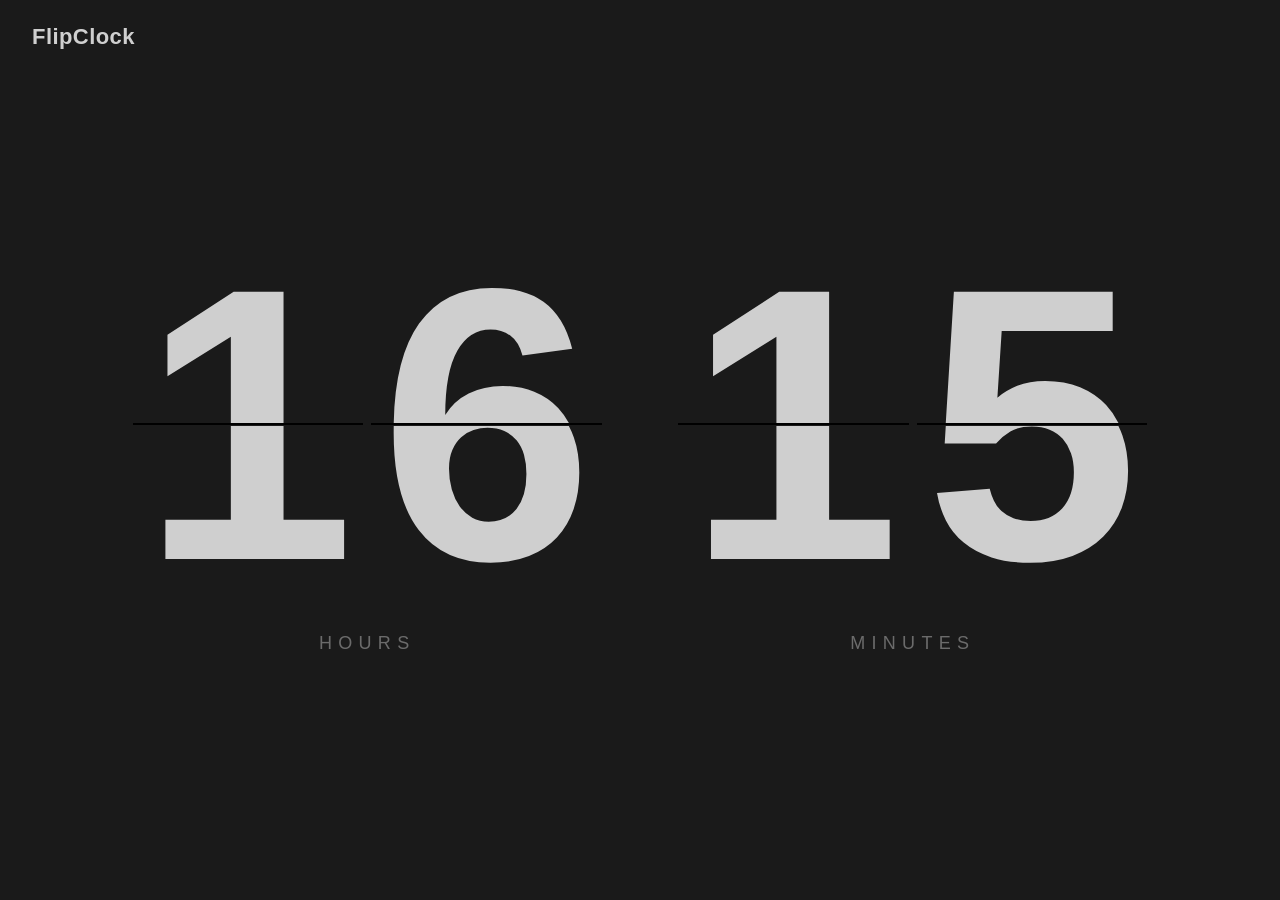
<file: index.html>
<!DOCTYPE html>
<html lang="en">
<head>
  <meta charset="UTF-8">
  <meta name="viewport" content="width=device-width, initial-scale=1.0">
  <title>Flip Clock</title>
  <style>
    :root {
      --bg: #1a1a1a;
      --digit: #cfcfcf;
      --label: #6b6b6b;
      --seam: #000;
      --flip-duration: 600ms;
    }

    * { box-sizing: border-box; }

    html, body {
      margin: 0;
      height: 100%;
      background: var(--bg);
      color: var(--digit);
      font-family: "Helvetica Neue", Arial, sans-serif;
      -webkit-font-smoothing: antialiased;
      overflow: hidden;
    }

    .brand {
      position: absolute;
      top: 24px;
      left: 32px;
      font-size: 22px;
      font-weight: 600;
      letter-spacing: 0.02em;
      color: var(--digit);
      z-index: 1;
    }

    .clock {
      height: 100%;
      display: flex;
      align-items: center;
      justify-content: center;
      gap: 6vw;
    }

    .group {
      display: flex;
      flex-direction: column;
      align-items: center;
    }

    .digits { display: flex; gap: 8px; }

    .label {
      margin-top: 28px;
      font-size: 18px;
      letter-spacing: 0.35em;
      color: var(--label);
    }

    .card {
      position: relative;
      width: 18vw;
      height: 28vw;
      max-width: 240px;
      max-height: 360px;
      font-family: "Helvetica Neue", "Arial Black", sans-serif;
      font-weight: 900;
      font-size: 30vw;
      line-height: 1;
      perspective: 1200px;
    }

    .card .half {
      position: absolute;
      left: 0;
      right: 0;
      height: 50%;
      overflow: hidden;
      display: flex;
      justify-content: center;
      color: var(--digit);
      background: var(--bg);
    }
    .card .half.top {
      top: 0;
      align-items: flex-end;
      border-bottom: 2px solid var(--seam);
    }
    .card .half.top span { transform: translateY(50%); }
    .card .half.bottom { bottom: 0; align-items: flex-start; }
    .card .half.bottom span { transform: translateY(-50%); }

    .card .flip {
      position: absolute;
      left: 0;
      right: 0;
      height: 50%;
      overflow: hidden;
      display: flex;
      justify-content: center;
      background: var(--bg);
      backface-visibility: hidden;
      -webkit-backface-visibility: hidden;
      will-change: transform;
    }
    .card .flip.top {
      top: 0;
      align-items: flex-end;
      border-bottom: 2px solid var(--seam);
      transform-origin: bottom center;
      animation: flip-top var(--flip-duration) ease-in forwards;
    }
    .card .flip.top span { transform: translateY(50%); }
    .card .flip.bottom {
      bottom: 0;
      align-items: flex-start;
      transform-origin: top center;
      transform: rotateX(90deg);
      animation: flip-bottom var(--flip-duration) ease-out forwards;
      animation-delay: var(--flip-duration);
    }
    .card .flip.bottom span { transform: translateY(-50%); }

    @keyframes flip-top {
      0%   { transform: rotateX(0deg); }
      100% { transform: rotateX(-90deg); }
    }
    @keyframes flip-bottom {
      0%   { transform: rotateX(90deg); }
      100% { transform: rotateX(0deg); }
    }
  </style>
</head>
<body>
  <header class="brand">FlipClock</header>

  <main class="clock" aria-label="Local time">
    <section class="group" aria-label="Hours">
      <div class="digits">
        <div class="card" data-slot="h-tens"></div>
        <div class="card" data-slot="h-ones"></div>
      </div>
      <div class="label">HOURS</div>
    </section>

    <section class="group" aria-label="Minutes">
      <div class="digits">
        <div class="card" data-slot="m-tens"></div>
        <div class="card" data-slot="m-ones"></div>
      </div>
      <div class="label">MINUTES</div>
    </section>
  </main>

  <script>
    (function () {
      'use strict';

      var slots = {};
      var slotIds = ['h-tens', 'h-ones', 'm-tens', 'm-ones'];
      slotIds.forEach(function (id) {
        slots[id] = document.querySelector('[data-slot="' + id + '"]');
      });

      var current = { 'h-tens': null, 'h-ones': null, 'm-tens': null, 'm-ones': null };

      function makeHalf(kind, layer, digit) {
        var div = document.createElement('div');
        div.className = layer + ' ' + kind;
        var span = document.createElement('span');
        span.textContent = digit;
        div.appendChild(span);
        return div;
      }

      function clear(card) {
        while (card.firstChild) card.removeChild(card.firstChild);
      }

      function renderStatic(card, digit) {
        clear(card);
        card.appendChild(makeHalf('top', 'half', digit));
        card.appendChild(makeHalf('bottom', 'half', digit));
      }

      function flipTo(card, oldDigit, newDigit) {
        clear(card);
        // Static halves are what's revealed/covered by the flipping overlays.
        // Top: NEW (revealed when the OLD-top flap rotates away).
        // Bottom: OLD (covered when the NEW-bottom flap rotates in).
        card.appendChild(makeHalf('top', 'half', newDigit));
        card.appendChild(makeHalf('bottom', 'half', oldDigit));
        card.appendChild(makeHalf('top', 'flip', oldDigit));
        var bottomFlip = makeHalf('bottom', 'flip', newDigit);
        card.appendChild(bottomFlip);

        var settled = false;
        var settle = function () {
          if (settled) return;
          settled = true;
          renderStatic(card, newDigit);
        };
        bottomFlip.addEventListener('animationend', settle);
        setTimeout(settle, 1400);
      }

      function update(now) {
        var hh = String(now.getHours()).padStart(2, '0');
        var mm = String(now.getMinutes()).padStart(2, '0');
        var next = {
          'h-tens': hh[0],
          'h-ones': hh[1],
          'm-tens': mm[0],
          'm-ones': mm[1]
        };

        slotIds.forEach(function (id) {
          var card = slots[id];
          var prev = current[id];
          if (prev === null) {
            renderStatic(card, next[id]);
          } else if (prev !== next[id]) {
            flipTo(card, prev, next[id]);
          }
          current[id] = next[id];
        });
      }

      function scheduleNextTick() {
        var now = new Date();
        var msIntoMinute = now.getSeconds() * 1000 + now.getMilliseconds();
        var msUntilNextMinute = 60000 - msIntoMinute + 50;
        setTimeout(function () {
          update(new Date());
          scheduleNextTick();
        }, msUntilNextMinute);
      }

      update(new Date());
      scheduleNextTick();
    })();
  </script>
</body>
</html>
</file>
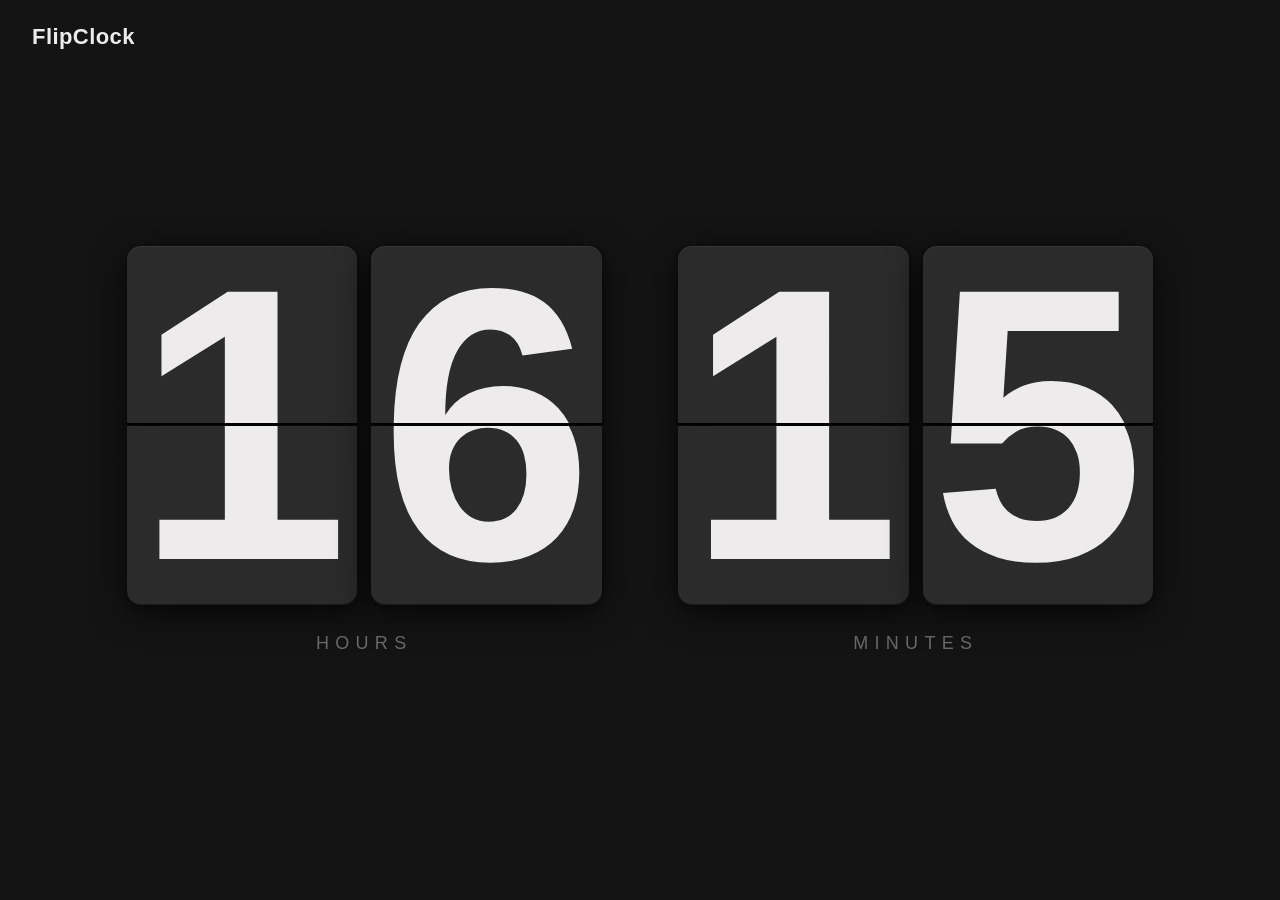
<file: index2.html>
<!DOCTYPE html>
<html lang="en">
<head>
  <meta charset="UTF-8">
  <meta name="viewport" content="width=device-width, initial-scale=1.0">
  <title>Flip Clock — Polished</title>
  <style>
    :root {
      --bg: #141414;
      --card: #2b2b2b;
      --digit: #edebeb;
      --label: #6b6b6b;
      --seam: #000;
      --radius: 14px;
      --flip-duration: 600ms;
    }

    * { box-sizing: border-box; }

    html, body {
      margin: 0;
      height: 100%;
      background: var(--bg);
      color: var(--digit);
      font-family: "Helvetica Neue", Arial, sans-serif;
      -webkit-font-smoothing: antialiased;
      overflow: hidden;
    }

    .brand {
      position: absolute;
      top: 24px;
      left: 32px;
      font-size: 22px;
      font-weight: 600;
      letter-spacing: 0.02em;
      color: var(--digit);
      z-index: 1;
    }

    .clock {
      height: 100%;
      display: flex;
      align-items: center;
      justify-content: center;
      gap: 6vw;
    }

    .group {
      display: flex;
      flex-direction: column;
      align-items: center;
    }

    .digits { display: flex; gap: 14px; }

    .label {
      margin-top: 28px;
      font-size: 18px;
      letter-spacing: 0.35em;
      color: var(--label);
    }

    .card {
      position: relative;
      width: 18vw;
      height: 28vw;
      max-width: 240px;
      max-height: 360px;
      font-family: "Helvetica Neue", "Arial Black", sans-serif;
      font-weight: 900;
      font-size: 30vw;
      line-height: 1;
      perspective: 1200px;
      /* Card-level drop shadow stays put while the flaps rotate. */
      filter: drop-shadow(0 8px 18px rgba(0, 0, 0, 0.55))
              drop-shadow(0 2px 4px rgba(0, 0, 0, 0.4));
    }

    .card .half,
    .card .flip {
      position: absolute;
      left: 0;
      right: 0;
      height: 50%;
      overflow: hidden;
      display: flex;
      justify-content: center;
      color: var(--digit);
      background: var(--card);
    }

    /* Round only the OUTER corners — seam edges stay flat. */
    .card .half.top,
    .card .flip.top {
      top: 0;
      align-items: flex-end;
      border-bottom: 2px solid var(--seam);
      border-top-left-radius: var(--radius);
      border-top-right-radius: var(--radius);
      /* Subtle highlight rim at the top edge — fakes a beveled card top. */
      box-shadow: inset 0 1px 0 rgba(255, 255, 255, 0.06);
    }
    .card .half.top span,
    .card .flip.top span { transform: translateY(50%); }

    .card .half.bottom,
    .card .flip.bottom {
      bottom: 0;
      align-items: flex-start;
      border-bottom-left-radius: var(--radius);
      border-bottom-right-radius: var(--radius);
      /* Subtle dark rim at the bottom edge — fakes a beveled card bottom. */
      box-shadow: inset 0 -1px 0 rgba(0, 0, 0, 0.4);
    }
    .card .half.bottom span,
    .card .flip.bottom span { transform: translateY(-50%); }

    .card .flip {
      backface-visibility: hidden;
      -webkit-backface-visibility: hidden;
      will-change: transform;
    }

    .card .flip.top {
      transform-origin: bottom center;
      animation: flip-top var(--flip-duration) ease-in forwards;
    }

    .card .flip.bottom {
      transform-origin: top center;
      transform: rotateX(90deg);
      animation: flip-bottom var(--flip-duration) ease-out forwards;
      animation-delay: var(--flip-duration);
    }

    /* Lighting overlays sit INSIDE the rotating panel and animate in parallel
       with the rotation — the dark-on-front fades IN as the card tilts away
       from the imaginary overhead light, and the highlight-on-back fades OUT
       as the new face rotates toward the viewer. */
    .card .flip::after {
      content: "";
      position: absolute;
      inset: 0;
      pointer-events: none;
      border-radius: inherit;
    }

    .card .flip.top::after {
      background: linear-gradient(to bottom,
        rgba(0, 0, 0, 0) 0%,
        rgba(0, 0, 0, 0.55) 100%);
      opacity: 0;
      animation: shade-in var(--flip-duration) ease-in forwards;
    }

    .card .flip.bottom::after {
      background: linear-gradient(to top,
        rgba(0, 0, 0, 0) 0%,
        rgba(255, 255, 255, 0.12) 100%);
      opacity: 1;
      animation: shade-out var(--flip-duration) ease-out forwards;
      animation-delay: var(--flip-duration);
    }

    @keyframes flip-top {
      0%   { transform: rotateX(0deg); }
      100% { transform: rotateX(-90deg); }
    }
    @keyframes flip-bottom {
      0%   { transform: rotateX(90deg); }
      100% { transform: rotateX(0deg); }
    }
    @keyframes shade-in  { to { opacity: 1; } }
    @keyframes shade-out { to { opacity: 0; } }
  </style>
</head>
<body>
  <header class="brand">FlipClock</header>

  <main class="clock" aria-label="Local time">
    <section class="group" aria-label="Hours">
      <div class="digits">
        <div class="card" data-slot="h-tens"></div>
        <div class="card" data-slot="h-ones"></div>
      </div>
      <div class="label">HOURS</div>
    </section>

    <section class="group" aria-label="Minutes">
      <div class="digits">
        <div class="card" data-slot="m-tens"></div>
        <div class="card" data-slot="m-ones"></div>
      </div>
      <div class="label">MINUTES</div>
    </section>
  </main>

  <script>
    (function () {
      'use strict';

      var slots = {};
      var slotIds = ['h-tens', 'h-ones', 'm-tens', 'm-ones'];
      slotIds.forEach(function (id) {
        slots[id] = document.querySelector('[data-slot="' + id + '"]');
      });

      var current = { 'h-tens': null, 'h-ones': null, 'm-tens': null, 'm-ones': null };

      function makeHalf(kind, layer, digit) {
        var div = document.createElement('div');
        div.className = layer + ' ' + kind;
        var span = document.createElement('span');
        span.textContent = digit;
        div.appendChild(span);
        return div;
      }

      function clear(card) {
        while (card.firstChild) card.removeChild(card.firstChild);
      }

      function renderStatic(card, digit) {
        clear(card);
        card.appendChild(makeHalf('top', 'half', digit));
        card.appendChild(makeHalf('bottom', 'half', digit));
      }

      function flipTo(card, oldDigit, newDigit) {
        clear(card);
        card.appendChild(makeHalf('top', 'half', newDigit));
        card.appendChild(makeHalf('bottom', 'half', oldDigit));
        card.appendChild(makeHalf('top', 'flip', oldDigit));
        var bottomFlip = makeHalf('bottom', 'flip', newDigit);
        card.appendChild(bottomFlip);

        var settled = false;
        var settle = function () {
          if (settled) return;
          settled = true;
          renderStatic(card, newDigit);
        };
        bottomFlip.addEventListener('animationend', settle);
        setTimeout(settle, 1400);
      }

      function update(now) {
        var hh = String(now.getHours()).padStart(2, '0');
        var mm = String(now.getMinutes()).padStart(2, '0');
        var next = {
          'h-tens': hh[0],
          'h-ones': hh[1],
          'm-tens': mm[0],
          'm-ones': mm[1]
        };

        slotIds.forEach(function (id) {
          var card = slots[id];
          var prev = current[id];
          if (prev === null) {
            renderStatic(card, next[id]);
          } else if (prev !== next[id]) {
            flipTo(card, prev, next[id]);
          }
          current[id] = next[id];
        });
      }

      function scheduleNextTick() {
        var now = new Date();
        var msIntoMinute = now.getSeconds() * 1000 + now.getMilliseconds();
        var msUntilNextMinute = 60000 - msIntoMinute + 50;
        setTimeout(function () {
          update(new Date());
          scheduleNextTick();
        }, msUntilNextMinute);
      }

      update(new Date());
      scheduleNextTick();
    })();
  </script>
</body>
</html>
</file>
